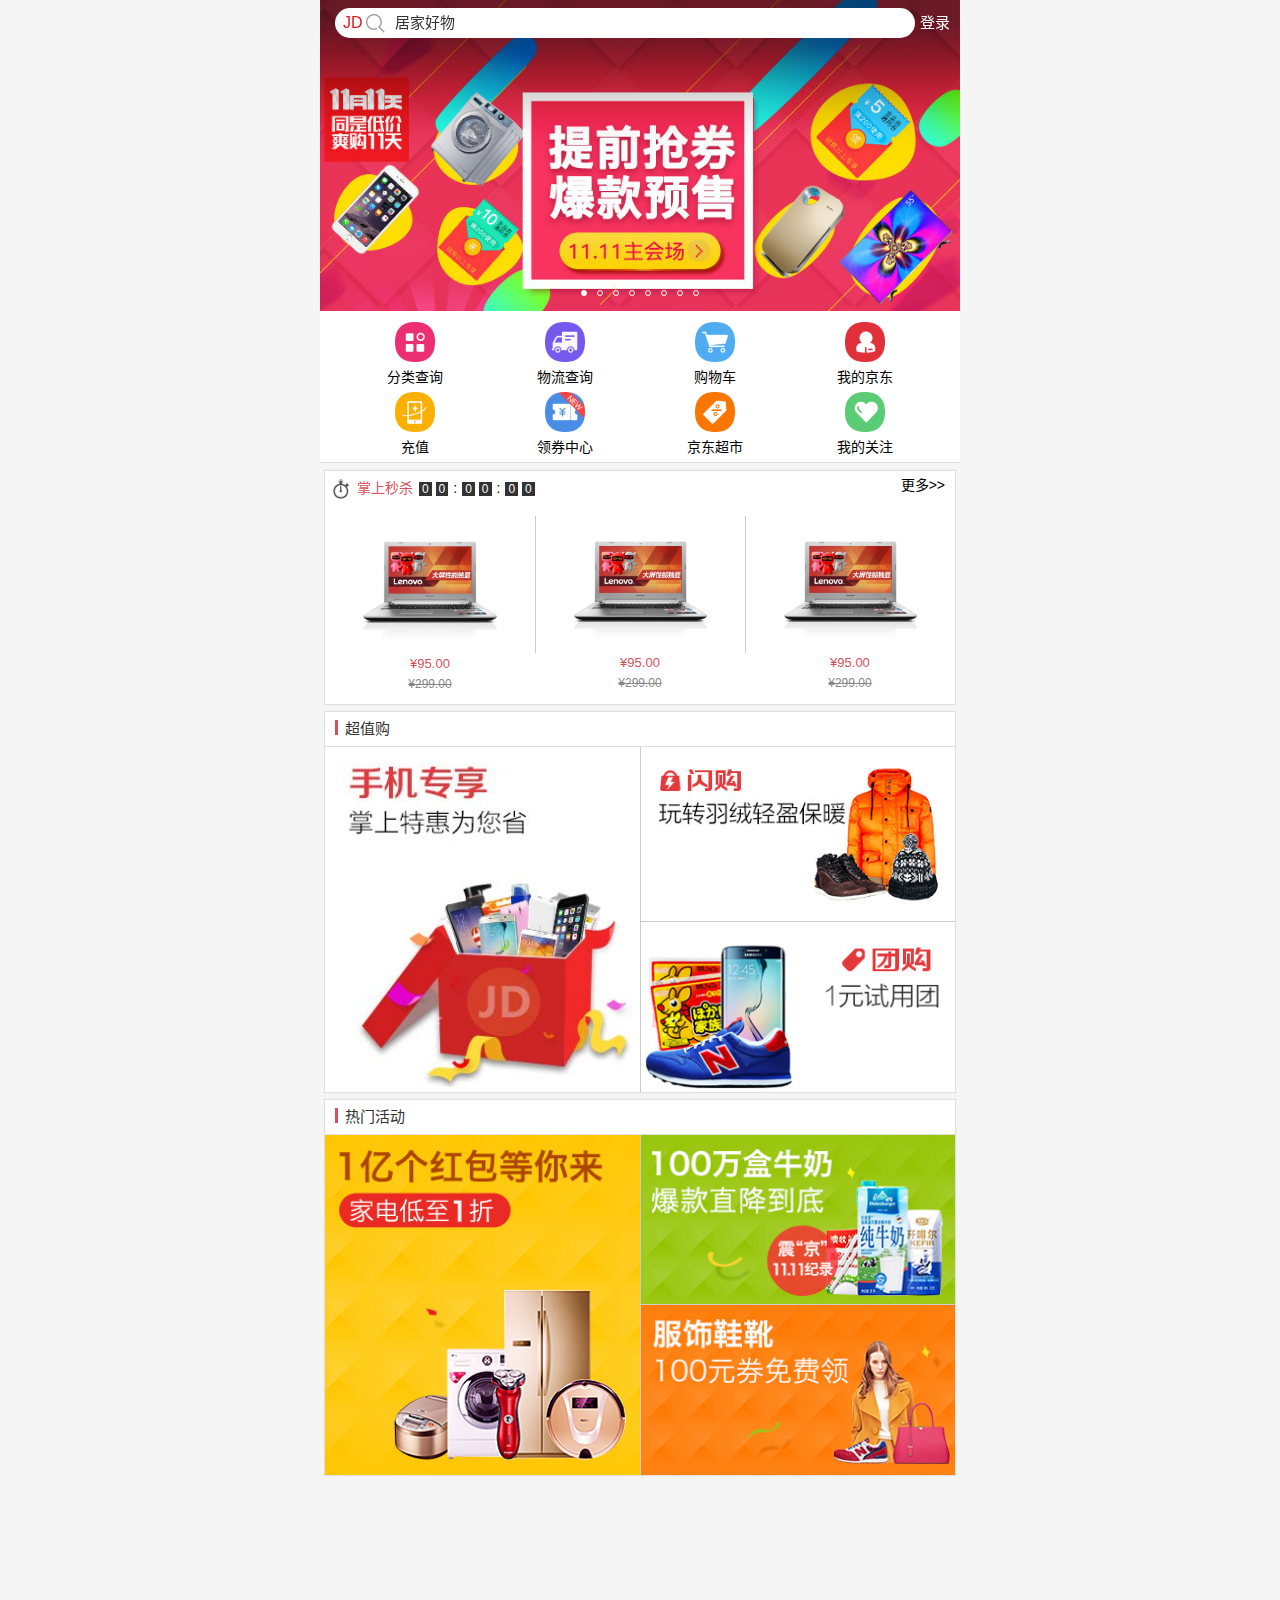
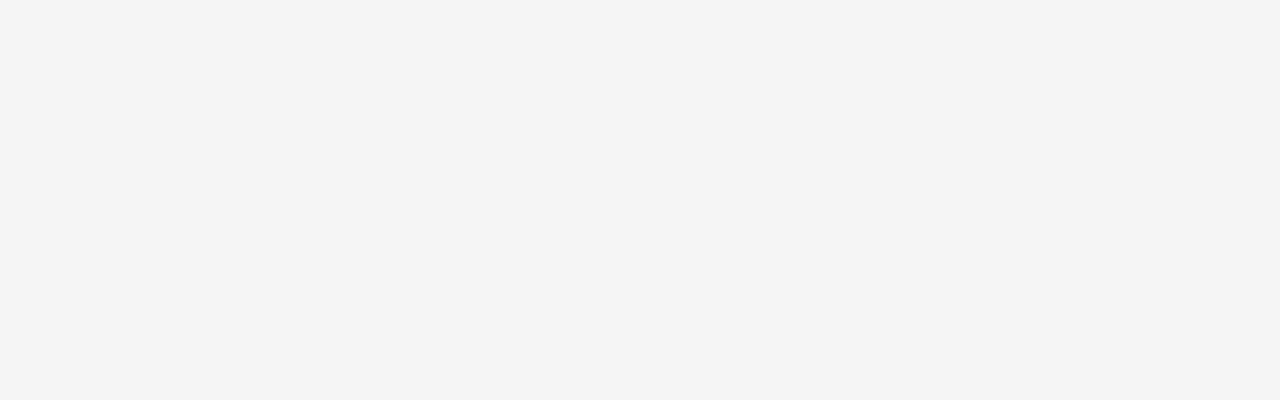
<file: index.html>
<!DOCTYPE html>
<html lang="zh-CN">

<head>
  	<meta charset="utf-8">
  	<meta http-equiv="X-UA-Compatible" content="IE=edge">
	<meta name="viewport" content="widht=device-width,initial-scale=1,maximum-scale=1,minimum-scale=1,user-scalable=no">
	<link rel="stylesheet" href="./css/base.css">
	<link rel="stylesheet" href="./css/index.css">
</head>

<body>

	<!-- container -->
	<div id="jd-layout">
		<!-- 京东头部 -->
		<header id="header">

			<div class="s-wrap">
			<!-- 搜索 -->
			<div class="search">
				<div class="inner">
					<span class="jd-logo">JD</span>
					<i class="icon-search"></i>
					<p class="search-content">居家好物</p>
				</div>
			</div>
			<a href="" class="login">登录</a>
			<!-- /搜索 -->
			</div>

		</header>
		<!-- /京东头部 -->

		<!-- 轮播 -->
		<section class="carousel">
			<ul class="list">
				<li>
					<a href=""><img src="./img/l8.jpg" alt=""/></a>
				</li>
				<li>
					<a href=""><img src="./img/l1.jpg" alt=""/></a>
				</li>
				<li>
					<a href=""><img src="./img/l2.jpg" alt=""/></a>
				</li>
				<li>
					<a href=""><img src="./img/l3.jpg" alt=""/></a>
				</li>
				<li>
					<a href=""><img src="./img/l4.jpg" alt=""/></a>
				</li>
				<li>
					<a href=""><img src="./img/l5.jpg" alt=""/></a>
				</li>
				<li>
					<a href=""><img src="./img/l6.jpg" alt=""/></a>
				</li>
				<li>
					<a href=""><img src="./img/l7.jpg" alt=""/></a>
				</li>
				<li>
					<a href=""><img src="./img/l8.jpg" alt=""/></a>
				</li>
				<li>
					<a href=""><img src="./img/l1.jpg" alt=""/></a>
				</li>
			</ul>
			<ul class="circle">
				<li class="active"></li>
				<li></li>
				<li></li>
				<li></li>
				<li></li>
				<li></li>
				<li></li>
				<li></li>
			</ul>
		</section>
		<!-- /轮播 -->

		

		<!-- 导航 -->
		<nav id="nav">
			<ul class="nav-list">
				<li>
					<a href="">
						<img src="./img/nav0.png"/>
						<span>分类查询</span>
					</a>
				</li>
				<li>
					<a href="">
						<img src="./img/nav1.png"/>
						<span>物流查询</span>
					</a>
				</li>
				<li>
					<a href="">
						<img src="./img/nav2.png"/>
						<span>购物车</span>
					</a>
				</li>
				<li>
					<a href="">
						<img src="./img/nav3.png"/>
						<span>我的京东</span>
					</a>
				</li>
				<li>	
					<a href="">
						<img src="./img/nav4.png"/>
						<span>充值</span>
					</a>
				</li>
				<li>
					<a href="">
						<img src="./img/nav5.png"/>
						<span>领券中心</span>
					</a>
				</li>
				<li>
					<a href="">
						<img src="./img/nav6.png"/>
						<span>京东超市</span>
					</a>
				</li>
				<li>
					<a href="">
						<img src="./img/nav7.png"/>
						<span>我的关注</span>
					</a>
				</li>
			</ul>
		</nav>
			
		<!-- /导航 -->

		<!-- 商品区域  -->
		<main id="shop-main">
			
			<section class="shop-area">
				<div class="shop-box">
					<div class="shop-box-top no-bb">
						<span class="seckill-clock"></span>
						<p class="seckill-title">掌上秒杀</p>
						<p class="seckill-time">
							<span class="tNum hours">0</span>
							<span class="tNum hours">0</span>
							<span class="colon">:</span>
							<span class="tNum min">0</span>
							<span class="tNum min">0</span>
							<span class="colon">:</span>
							<span class="tNum sec">0</span>
							<span class="tNum sec">0</span>
						</p>
						<a href="" class="seckill-more">
							更多&gt;&gt;
						</a>
					</div>
					<div class="shop-box-bottom">
						<ul class="bot-list clearfix">
							<li class="sec-item">
								<a href="">
									<div class="img-box"><img src="./img/detail02.jpg"></div>
									<p class="now-price">&yen;95.00</p>
									<p class="ori-price">&yen;299.00</p>
								</a>
							</li>
							<li class="sec-item">
								<a href="">
									<div class="img-box"><img src="./img/detail02.jpg"></div>
									<p class="now-price">&yen;95.00</p>
									<p class="ori-price">&yen;299.00</p>
								</a>
							</li>
							<li class="sec-item">
								<a href="">
									<div class="img-box"><img src="./img/detail02.jpg"></div>
									<p class="now-price">&yen;95.00</p>
									<p class="ori-price">&yen;299.00</p>
								</a>
							</li>
						</ul>
					</div>
				</div>
			</section>

			<section class="shop-area">
				<div class="shop-box">
					<div class="shop-box-top">
						<h3>超值购</h3>
					</div>
					<div class="shop-box-bottom">

						<div class="product">
							<div class="p-list">
								<a href=""><img src="./img/cp1.jpg"></a>
							</div>
							<div class="p-list pl-right">
								<a href=""><img src="./img/cp2.jpg"></a>
								<a href="" class="b-top"><img src="./img/cp3.jpg"></a>
							</div>
						</div><!-- /product -->

					</div><!-- /shop-box-bottom -->
				</div><!-- /shop-box -->
			</section>

			<section class="shop-area">
				<div class="shop-box">
					<div class="shop-box-top">
						<h3>热门活动</h3>
					</div>
					<div class="shop-box-bottom">
							
						<div class="product">
							<div class="p-list pull-right">
								<a href=""><img src="./img/cp4.jpg"></a>
							</div>
							<div class="p-list pl-right pull-left">
								<a href=""><img src="./img/cp5.jpg"></a>
								<a href="" class="b-top"><img src="./img/cp6.jpg"></a>
							</div>
						</div><!-- /product -->

					</div><!-- /shop-box -->
				</div><!-- /shop-area -->
			</section>

		</main>
		<!-- /商品区域  -->
		
	</div><!-- /container -->

	

<script type="text/javascript" src="./js/index.js"></script>
</body>

</html>
</file>
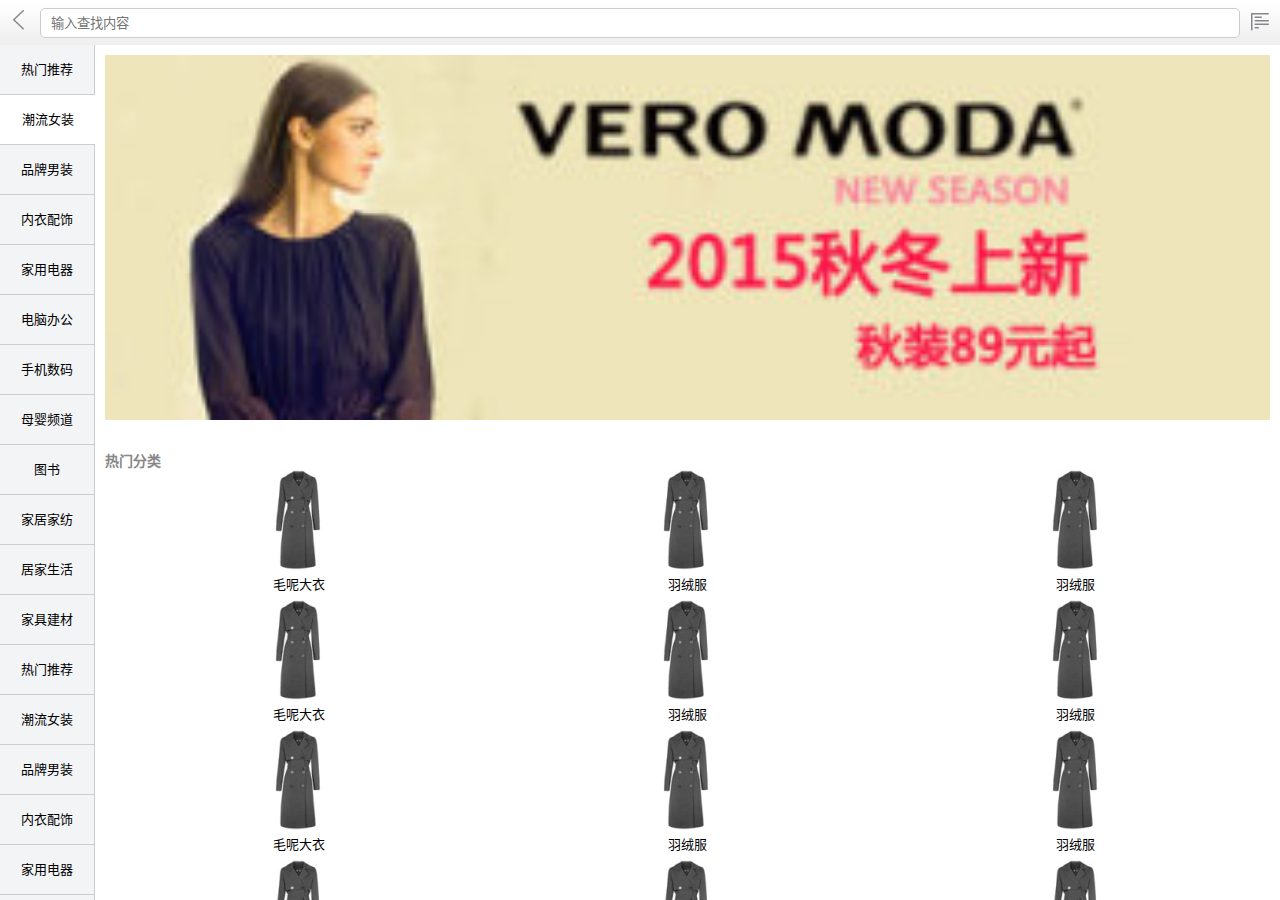
<file: search.html>
<!DOCTYPE html>
<html lang="zh-CN">

<head>
  	<meta charset="utf-8">
  	<meta http-equiv="X-UA-Compatible" content="IE=edge">
	<meta name="viewport" content="widht=device-width,initial-scale=1,maximum-scale=1,minimum-scale=1,user-scalable=no">
	<link rel="stylesheet" href="./css/base.css">
	<link rel="stylesheet" href="./css/search.css">
</head>

<body>
	
	<!-- 头部搜索 -->
	<header id="top-search" class="top-bar">
		<a href="" class="icon-back"></a>
		<form>
			<input type="search" class="search-ipt" placeholder="输入查找内容"/>
		</form>
		<a href="" class="icon-unk"></a>
	</header>
	<!-- /头部搜索 -->

	<!-- 主体 -->
	<section id="s-content">
		<aside class="cate">
			<ul class="cate-list">
				<li class=""><a href="javascript:;">热门推荐</a></li>
				<li class="active"><a href="javascript:;">潮流女装</a></li>
				<li class=""><a href="javascript:;">品牌男装</a></li>
				<li class=""><a href="javascript:;">内衣配饰</a></li>
				<li class=""><a href="javascript:;">家用电器</a></li>
				<li class=""><a href="javascript:;">电脑办公</a></li>
				<li class=""><a href="javascript:;">手机数码</a></li>
				<li class=""><a href="javascript:;">母婴频道</a></li>
				<li class=""><a href="javascript:;">图书</a></li>
				<li class=""><a href="javascript:;">家居家纺</a></li>
				<li class=""><a href="javascript:;">居家生活</a></li>
				<li class=""><a href="javascript:;">家具建材</a></li>
				<li class=""><a href="javascript:;">热门推荐</a></li>
				<li class=""><a href="javascript:;">潮流女装</a></li>
				<li class=""><a href="javascript:;">品牌男装</a></li>
				<li class=""><a href="javascript:;">内衣配饰</a></li>
				<li class=""><a href="javascript:;">家用电器</a></li>
				<li class=""><a href="javascript:;">电脑办公</a></li>
				<li class=""><a href="javascript:;">手机数码</a></li>
				<li class=""><a href="javascript:;">母婴频道</a></li>
				<li class=""><a href="javascript:;">图书</a></li>
				<li class=""><a href="javascript:;">家居家纺</a></li>
				<li class=""><a href="javascript:;">居家生活</a></li>
				<li class=""><a href="javascript:;">家具建材</a></li>
			</ul>
		</aside>
		<aside class="p-show">
			<div class="show-box">
				<div class="show-banner">
					<a href=""><img src="./img/banner_1.jpg"/></a>
				</div>
				<div class="cate-products">
					<h3>热门分类</h3>
					<ul>
                        <li>
                            <a href="">
                                <img src="./img/nv-fy.jpg" alt="">
                                <p>毛呢大衣</p>
                            </a>
                        </li>
                        <li>
                            <a href="">
                                <img src="./img/nv-fy.jpg" alt="">
                                <p>羽绒服</p>
                            </a>
                        </li>
                        <li>
                            <a href="">
                                <img src="./img/nv-fy.jpg" alt="">
                                <p>羽绒服</p>
                            </a>
                        </li>
                        <li>
                            <a href="">
                                <img src="./img/nv-fy.jpg" alt="">
                                <p>毛呢大衣</p>
                            </a>
                        </li>
                        <li>
                            <a href="">
                                <img src="./img/nv-fy.jpg" alt="">
                                <p>羽绒服</p>
                            </a>
                        </li>
                        <li>
                            <a href="">
                                <img src="./img/nv-fy.jpg" alt="">
                                <p>羽绒服</p>
                            </a>
                        </li>
                        <li>
                            <a href="">
                                <img src="./img/nv-fy.jpg" alt="">
                                <p>毛呢大衣</p>
                            </a>
                        </li>
                        <li>
                            <a href="">
                                <img src="./img/nv-fy.jpg" alt="">
                                <p>羽绒服</p>
                            </a>
                        </li>
                        <li>
                            <a href="">
                                <img src="./img/nv-fy.jpg" alt="">
                                <p>羽绒服</p>
                            </a>
                        </li>
                        <li>
                            <a href="">
                                <img src="./img/nv-fy.jpg" alt="">
                                <p>毛呢大衣</p>
                            </a>
                        </li>
                        <li>
                            <a href="">
                                <img src="./img/nv-fy.jpg" alt="">
                                <p>羽绒服</p>
                            </a>
                        </li>
                        <li>
                            <a href="">
                                <img src="./img/nv-fy.jpg" alt="">
                                <p>羽绒服</p>
                            </a>
                        </li>
                    </ul>
				</div><!-- /cate-products -->
			</div><!-- /show-box -->
		</aside>
	</section>
	<!-- /主体 -->

<script type="text/javascript" src="./js/search.js"></script>
</body>

</html>
</file>
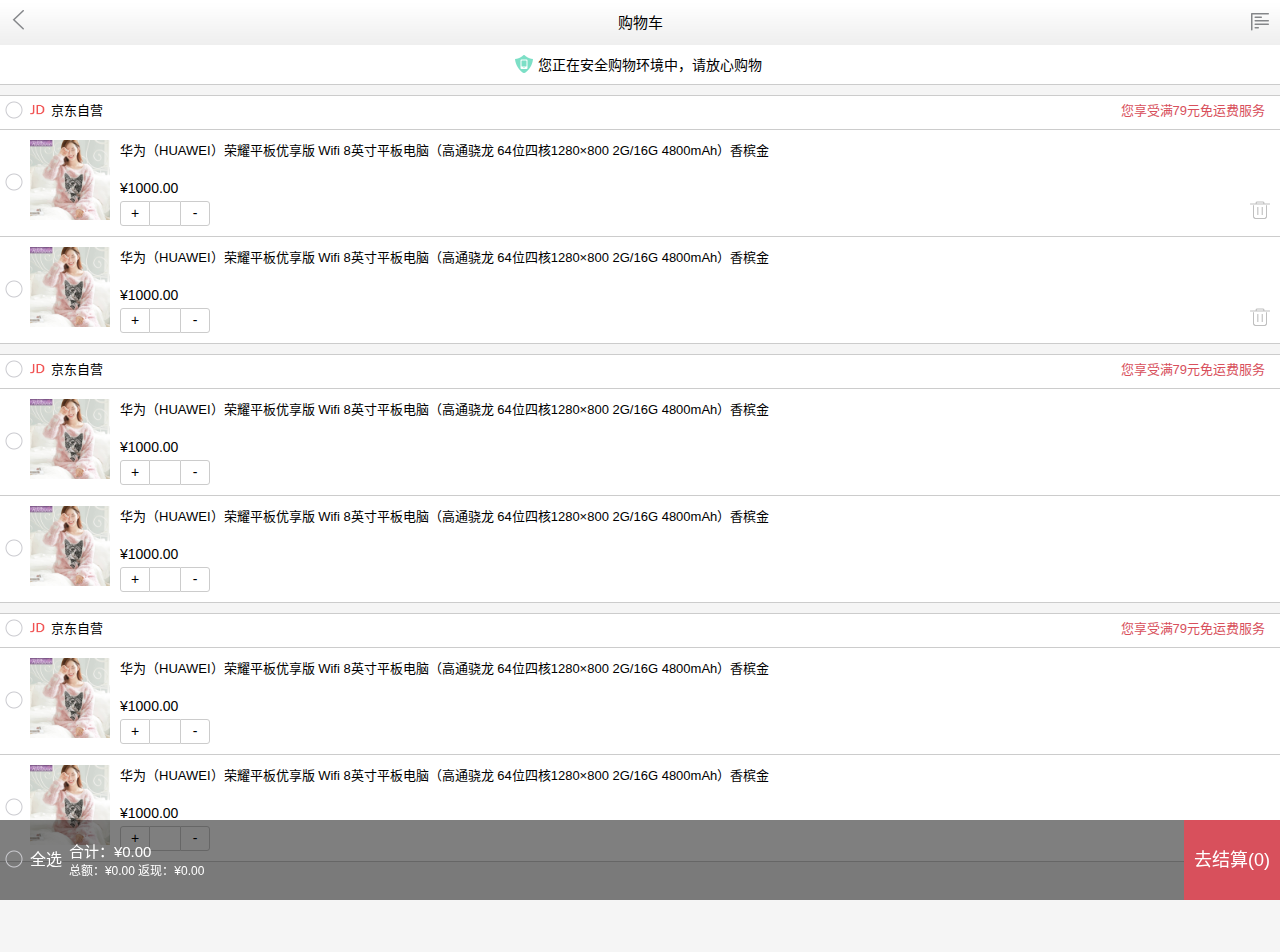
<file: shoppingCart.html>
<!DOCTYPE html>
<html lang="zh-CN">

<head>
  	<meta charset="utf-8">
  	<meta http-equiv="X-UA-Compatible" content="IE=edge">
	<meta name="viewport" content="widht=device-width,initial-scale=1,maximum-scale=1,minimum-scale=1,user-scalable=no">
	<link rel="stylesheet" href="./css/base.css">
	<link rel="stylesheet" href="./css/shoppingCart.css">
</head>

<body style="margin-bottom:90px;">
	
	<!-- top-bar -->
	<header class="top-bar" id="cart-top">
		<a href="" class="icon-back"></a>
		<h2 class="cart-name">购物车</h2>
		<a href="" class="icon-unk"></a>
	</header>
	<!-- /top-bar -->

	<!-- 安全提示 -->
	<div id="safe-tip">
		<p class="msg">您正在安全购物环境中，请放心购物</p>
	</div>
	<!-- /安全提示 -->
	
	<!-- 商品列表 -->
	<div class="list-top">
		<i class="checkbox"></i>
		<img class="jdlogo" src="./img/buy-logo.png"/>
		<span class="t-name">京东自营</span>
		<span class="service">您享受满79元免运费服务</span>
	</div>

	<div class="list-con">
		<i class="checkbox"></i>
		<div class="list-img-box pull-left">
			<a href=""><img src="./img/detail01.jpg"/></a>
		</div><!-- /list-img-box -->
		<div class="list-detail pull-left">
			<p class="shop-desc">
				<a href="">华为（HUAWEI）荣耀平板优享版 Wifi 8英寸平板电脑（高通骁龙 64位四核1280×800 2G/16G 4800mAh）香槟金</a>
			</p>
			<p class="shop-price">¥1000.00</p>
			<p class="shop-count">
				<span class="plus">+</span><input type="tel" class="num"/><span class="reduce">-</span>
			</p>
			<div class="trash">
				<i class="del-top"></i>
				<i class="del-bot"></i>
			</div>
		</div><!-- /list-detail -->
	</div><!-- /list-con -->

	<div class="list-con">
		<i class="checkbox"></i>
		<div class="list-img-box pull-left">
			<a href=""><img src="./img/detail01.jpg"/></a>
		</div><!-- /list-img-box -->
		<div class="list-detail pull-left">
			<p class="shop-desc">
				<a href="">华为（HUAWEI）荣耀平板优享版 Wifi 8英寸平板电脑（高通骁龙 64位四核1280×800 2G/16G 4800mAh）香槟金</a>
			</p>
			<p class="shop-price">¥1000.00</p>
			<p class="shop-count">
				<span class="plus">+</span><input type="tel" class="num"/><span class="reduce">-</span>
			</p>
			<div class="trash">
				<i class="del-top"></i>
				<i class="del-bot"></i>
			</div>
		</div><!-- /list-detail -->
	</div><!-- /list-con -->

	<!-- list-top -->
	<div class="list-top">
		<i class="checkbox"></i>
		<img class="jdlogo" src="./img/buy-logo.png"/>
		<span class="t-name">京东自营</span>
		<span class="service">您享受满79元免运费服务</span>
	</div>

	<div class="list-con">
		<i class="checkbox"></i>
		<div class="list-img-box pull-left">
			<a href=""><img src="./img/detail01.jpg"/></a>
		</div><!-- /list-img-box -->
		<div class="list-detail pull-left">
			<p class="shop-desc">
				<a href="">华为（HUAWEI）荣耀平板优享版 Wifi 8英寸平板电脑（高通骁龙 64位四核1280×800 2G/16G 4800mAh）香槟金</a>
			</p>
			<p class="shop-price">¥1000.00</p>
			<p class="shop-count">
				<span class="plus">+</span><input type="tel" class="num"/><span class="reduce">-</span>
			</p>
		</div><!-- /list-detail -->
	</div><!-- /list-con -->

	<div class="list-con">
		<i class="checkbox"></i>
		<div class="list-img-box pull-left">
			<a href=""><img src="./img/detail01.jpg"/></a>
		</div><!-- /list-img-box -->
		<div class="list-detail pull-left">
			<p class="shop-desc">
				<a href="">华为（HUAWEI）荣耀平板优享版 Wifi 8英寸平板电脑（高通骁龙 64位四核1280×800 2G/16G 4800mAh）香槟金</a>
			</p>
			<p class="shop-price">¥1000.00</p>
			<p class="shop-count">
				<span class="plus">+</span><input type="tel" class="num"/><span class="reduce">-</span>
			</p>
		</div><!-- /list-detail -->
	</div><!-- /list-con -->


	<!-- list-top -->
	<div class="list-top">
		<i class="checkbox"></i>
		<img class="jdlogo" src="./img/buy-logo.png"/>
		<span class="t-name">京东自营</span>
		<span class="service">您享受满79元免运费服务</span>
	</div>

	<div class="list-con">
		<i class="checkbox"></i>
		<div class="list-img-box pull-left">
			<a href=""><img src="./img/detail01.jpg"/></a>
		</div><!-- /list-img-box -->
		<div class="list-detail pull-left">
			<p class="shop-desc">
				<a href="">华为（HUAWEI）荣耀平板优享版 Wifi 8英寸平板电脑（高通骁龙 64位四核1280×800 2G/16G 4800mAh）香槟金</a>
			</p>
			<p class="shop-price">¥1000.00</p>
			<p class="shop-count">
				<span class="plus">+</span><input type="tel" class="num"/><span class="reduce">-</span>
			</p>
		</div><!-- /list-detail -->
	</div><!-- /list-con -->

	<div class="list-con">
		<i class="checkbox"></i>
		<div class="list-img-box pull-left">
			<a href=""><img src="./img/detail01.jpg"/></a>
		</div><!-- /list-img-box -->
		<div class="list-detail pull-left">
			<p class="shop-desc">
				<a href="">华为（HUAWEI）荣耀平板优享版 Wifi 8英寸平板电脑（高通骁龙 64位四核1280×800 2G/16G 4800mAh）香槟金</a>
			</p>
			<p class="shop-price">¥1000.00</p>
			<p class="shop-count">
				<span class="plus">+</span><input type="tel" class="num"/><span class="reduce">-</span>
			</p>
			
		</div><!-- /list-detail -->
	</div><!-- /list-con -->

	<!-- 商品列表 -->

	<!-- 商品结算 -->
	<div id="statement">
		<i class="checkbox"></i>
		<div class="checkall">全选</div>
		<div class="money">
			<p class="sum">
				合计：&yen;<span class="sum-num">0.00</span>
			</p>
			<p class="total">
				总额：&yen;<span class="total-num">0.00</span>
				返现：&yen;<span class="back-num">0.00</span>
			</p>
		</div>
		<div class="go">
			去结算(<span>0</span>)
		</div>
	</div>
	<!-- /商品结算 -->


	<!-- 删除弹窗 -->
	<div id="del-window">
		<div class="del-box">
			<div class="msg-con">您确认删除这件商品吗？</div>
			<div class="btn-box">
				<input type="button" value="确认" class="ok"/>
				<input type="button" value="取消" class="cancel"/>
			</div>
		</div>
	</div>
	<!-- 删除弹窗 -->

<script type="text/javascript" src="./js/shoppingCart.js"></script>
</body>

</html>
</file>
<file: css/index.css>
body{
	background-color:#f5f5f5;
}
/*container*/
#jd-layout{
    max-width: 640px;
    height: 2000px;
    min-width: 300px;
    margin: 0 auto;
    overflow:hidden;
}

/*京东头部*/
#header{
	width:100%;
	/*这里position:relative;外面的最大宽才会起作用,absolute和fixed都不起作用*/
	position:fixed;
	z-index:999;
	left:0;
	top:0;
}
/*为解决header最大宽度不起作用，所以在里面加了一个 div包含里面的元素,并设置最大最小宽度并居中*/
#header .s-wrap{
	max-width:640px;
	height:45px;
	position:relative;
	margin:0 auto;
	background-color:#de181b;
	background: rgba(201,21,35,0);
}
/*搜索*/
#header .search,#header .login{
	position:absolute;
	z-index:8;
}
#header .search{
	width:100%;
	height:30px;
	left:15px;
	top:8px;
	padding-right:60px;
}
#header .search .inner{
	width:100%;
	background-color:#fff;
	border-radius:20px;
	line-height:30px;
}
#header .login{
	width:50px;;
	height:100%;
	text-align:center;
	line-height:45px;
	font-size:15px;
	color:#fff;
	right:0;
}
#header .search .jd-logo{
	font-size:16px;
	padding-left:8px;
	color:#de181b;
}
#header .search .icon-search,#header .search .search-content{
	display:inline-block;
}
#header .search .icon-search{
	width:20px;
	height:20px;
	display:inline-block;
	background-position:-60px -109px;
	vertical-align:middle;
	margin-top:-3px;
}
#header .search .search-content{
	padding-left:5px;
	font-size:15px;
	color:#333;
}

/*搜索-end*/

/*京东头部-end*/

/*轮播*/
.carousel{
	max-width:640px;
	min-width:300px;
	overflow:hidden;
	position:relative;
}
.carousel .list{
	font-size:0;
	width:1000%;
	transform:translateX(-10%);
	-webkit-transform:translateX(-10%);
} 
.carousel .list li{
	width:10%;
	float:left;
}
.carousel .list li img{
	width:100%;
}
.carousel .circle{
	position:absolute;
	overflow:hidden;
	font-size:0;
	left:50%;
	margin-left:-64px;
	bottom:10px;
}
.carousel .circle li{
	width:6px;
	height:6px;
	border:1px solid #fff;
	float:left;
	margin:5px;
	border-radius:5px;
}
.carousel .circle .active{
	background-color:#fff;
}
/*轮播-end*/

/*导航*/
#nav{
	padding-top:11px;
	border-bottom:1px solid #e0e0e0;
	background-color:#fff;
}
#nav .nav-list{
	position:relative;
	overflow:hidden;
	width:100%;
	padding:0 3.125%;
}
#nav .nav-list li{
	width:25%;
	float:left;
}
#nav .nav-list li a{
	display:block;
	text-align:center;
}
#nav .nav-list li a img{
	width:40px;
	height:40px;
	display:block;
	margin:0 auto;
}
#nav .nav-list li a span{
	line-height:30px;
}
/*导航-end*/



/*商品区域*/
#shop-main{
	margin-top:8px;
}

/*商品公共样式*/
#shop-main .shop-area{
	margin-top:8px;
}
#shop-main .shop-area .shop-box{
	margin:0 5px;
	box-shadow:0 0 1px 1px #e0e0e0;
	background-color:#fff;
}
#shop-main .shop-area .shop-box-top{
	height:35px;
	width:100%;
	border-bottom:1px solid #e0e0e0;
	position:relative;
	line-height:35px;
	overflow:hidden;
}
#shop-main .shop-area .shop-box-top h3::before{
	content:'';
	width:3px;
	height:15px;
	background-color:#d8505c;
	position:absolute;
	left:10px;
	top:8.5px;
}
#shop-main .shop-area .shop-box-top h3{
	font-weight:inherit;
	font-size:15px;
	color:#333;
	line-height:33px;
	padding-left:20px;
}
#shop-main .shop-area .shop-box-top.no-bb{
	border-bottom:none;
}
#shop-main .shop-area .shop-box-bottom{
	
}
/*商品公共样式-end*/

/*秒杀*/
#shop-main .seckill-clock,
#shop-main .seckill-title,
#shop-main .seckill-time,
#shop-main .seckill-more{
	display:inline-block;
}
#shop-main .seckill-clock{
	width:16px;
	height:20px;
	background:url("../img/seckill-icon.png") no-repeat;
	background-size:16px 20px;
	float:left;
	margin:8px;
}
#shop-main .seckill-title{
	color:#d8505c;
}
#shop-main .seckill-time{
	font-size:0;
}
#shop-main .seckill-time .tNum{
	font-size:12px;
	padding:0px 3px;
	background-color:#333;
	color:#fff;
	text-align:center;
	margin:0 2px;
}
#shop-main .seckill-time .colon{
	font-size:14px;
	padding:0 3px;
}
#shop-main .seckill-more{
	float:right;
	padding-right:10px;
	margin-top:-3px;
}


/*bottom*/
#shop-main .bot-list{

}
#shop-main .sec-item{
	width:33.333%;
	float:left;
	padding:10px 0;
}
#shop-main .sec-item a{
	display:block;
	width:100%;
}
#shop-main .sec-item a .img-box{
	padding:0 18%;
}
#shop-main .sec-item + .sec-item .img-box{
	border-left:1px solid #ccc;
}
#shop-main .sec-item a .img-box img{
	width:100%;
}
#shop-main .sec-item a .now-price,
#shop-main .sec-item a .ori-price{
	text-align:center;
	line-height:20px;
}
#shop-main .sec-item a .now-price{
	font-size:13px;
	color:#d8505c;
}
#shop-main .sec-item a .ori-price{
	font-size:12px;
	text-decoration:line-through;
	color:#888;
}
/*秒杀-end*/

/*超值购*/

/*超值购往下的一些公共样式*/
.product{
	overflow:hidden;
	font-size:0;
}
.product .p-list{
	width:50%;
	float:left;
}
.product .p-list img{
	width:100%;
	height:100%;
}
.product .p-list a{
	display:block;
	height: 100%;
}
.product .p-list.pl-right a{
	box-sizing:border-box;
}
.product .b-bot{
	border-bottom:1px solid #ccc;
}
.product .b-top{
	border-top:1px solid #ccc;
}
.product .p-list + .p-list{
	border-left:1px solid #ccc;
}
/*超值购-end*/




/*商品区域-end*/
</file>
<file: css/search.css>
/*整屏*/
body{
	width:100%;
	height:100%;
	position:absolute;
}

/*顶部搜索*/
#top-search form{
	display:inline-block;
	width:100%;
	padding:0 40px;
}
#top-search .search-ipt{
	width:100%;
	height:30px;
	border-radius:5px;
	margin-top:8px;
	border:1px solid #ccc;
	text-indent:10px;
}
/*顶部搜索-end*/

/*栏目*/
#s-content{
	padding-top:45px;
	width:100%;
	height:100%;
	position: relative;
}
#s-content .cate{
	width:95px;
	height:100%;
	overflow:hidden;
	z-index: 100;
	position: absolute;
	left: 0;
	top: 0;
	padding-top: 45px;
}
#s-content .cate-list{
	border-right:1px solid #ccc;
}
#s-content .cate-list li{
	width:100%;
	height:50px;
	text-align:center;
	line-height:50px;
	background-color:#f3f4f6;
}
#s-content .cate-list li a{
	display:block;
	height:50px;
	border-bottom:1px solid #ccc;
	margin-left:-1px;
	font-size:13px;
}
#s-content .cate-list .active{
	background-color:#fff;
	margin-left:1px;
}
/*栏目-end*/

/*栏目内容*/
#s-content .p-show{
	width:100%;
	height:100%;
	position:absolute;
	left:0;
	top:0;
	padding-left:95px;
	padding-top:45px;
	z-index: 99;
}
#s-content .p-show .show-box{
	padding:10px;
	width:100%;
	height:100%;
	overflow-y: auto;
}
#s-content .p-show .show-banner{
	font-size:0;
}
#s-content .p-show .show-banner img{
	width:100%;
}
#s-content .p-show .cate-products{
	margin-top:30px;
}
#s-content .p-show .cate-products h3{
	font-size:14px;
	color:#888;

}
#s-content .p-show .cate-products ul{
	overflow:hidden;
	font-size:0;
}
#s-content .p-show .cate-products li{
	float:left;
	width:33.333%;
	text-align:center;
}
#s-content .p-show .cate-products li p{
	line-height:30px;
	font-size:13px;
}
/*栏目内容-end*/
</file>
<file: css/shoppingCart.css>
/*整屏*/
body{
	background:#f5f5f5;
}

/*购物车顶部*/
#cart-top{
	position:static;
}
#cart-top .cart-name{
	text-align:center;
	font-weight:inherit;
	font-size:15px;
	line-height:45px;
}
/*购物车顶部-end*/


/*安全提示*/
#safe-tip{
	height:40px;
	background-color:#fff;
	text-align:center;
	line-height:40px;
	border-bottom:1px solid #ccc;
}
#safe-tip .msg{
	width:250px;
	position:relative;
	margin:0 auto;
	padding-left:20px;
}
#safe-tip .msg::before{
	content:'';
	width:18px;
	height:18px;
	background:url("../img/safe_icon.png") no-repeat;
	background-size:100%;
	position:absolute;
	left:0;
	top:10px;
}
/*安全提示-end*/




/*商品列表*/

/*复选框*/
.checkbox{
	width:20px;
	height:20px;
	background:url("../img/shop-icon.png") no-repeat;
	background-size:50px 100px;
	position:absolute;
	left:5px;
	top:5px;
}
.checkbox[checked]{
	background-position: -25px 0;
}
/*复选框*/

/*商品列表头*/
.list-top{
	height:35px;
	background-color:#fff;
	margin-top:10px;
	border-top:1px solid #ccc;
	border-bottom:1px solid #ccc;
	padding-left:30px;
	line-height:30px;
	font-size:13px;
	position:relative;
}
.list-top .jdlogo{
 	width:15px;
 	height:13px;
 	display:inline-block;
 	vertical-align:middle;
 	margin-top:-4px;
}
.list-top .t-name{
	padding-left:2px;
}
.list-top .service{
	float:right;
	padding-right:15px;
	color:#d8505c;
}
/*商品列表头-end*/

/*商品内容*/
.list-con{
	position:relative;
	padding: 10px 8px 10px 30px;
	background-color:#fff;
	border-bottom:1px solid #ccc;
	overflow:hidden;
}
.list-con .checkbox{
	top:50%;
	margin-top:-10px;
}
/*商品图片*/
.list-con .list-img-box{
	position:absolute;
	height:80px;
}
.list-con .list-img-box img{
	height:100%;
}
/*商品图片-end*/

/*商品详情*/
.list-con .list-detail{
	width:100%;
	padding-left:90px;
}
.list-con .list-detail .shop-desc{
	height:35px;
	overflow:hidden;
	font-size:13px;
}
.list-con .list-detail .shop-price{
	margin-top:5px;
}
.list-con .list-detail .shop-count{
	margin-top:5px;
}
.list-con .list-detail .shop-count span{
	display:inline-block;
	width:30px;
	height:25px;
	border:1px solid #ccc;
	text-align:center;
	line-height:23px;
}
.list-con .list-detail .shop-count .plus{
	border-top-left-radius:3px;
	border-bottom-left-radius:3px;
}
.list-con .list-detail .shop-count .num{
	width:30px;
	height:25px;
	border-top:1px solid #ccc;
	border-bottom:1px solid #ccc;
	vertical-align:top;
	line-height:25px;
}
.list-con .list-detail .shop-count .reduce{
	border-top-right-radius:3px;
	border-bottom-right-radius:3px;
}
.trash{
	position:absolute;
	right:10px;
	bottom:20px;
	width:20px;
	height:18px;
}
.del-top{
	width:20px;
	height:5px;
	background:url("../img/delete_up.png") no-repeat;
	background-size:100%;
	position:absolute;
	left:0;
	top:3px;
}
.del-bot{
	width:18px;
	height:18px;
	background:url("../img/delete_down.png") no-repeat;
	background-size:100%;
	position:absolute;
	right:1px;
	top:4px;
}
/*商品详情-end*/

/*商品列表-end*/

/*结算*/
#statement{
	background-color:rgba(0,0,0,.5);
	position:fixed;
	left:0;
	bottom:0;
	width:100%;
	color:white;
	padding-left:30px;
	height:80px;
}
#statement .checkbox{
	top:30px;
}
#statement .checkall,
#statement .money,
#statement .go{
	display:inline-block;
}
#statement .checkall{
	line-height:80px;
	font-size:16px;
	vertical-align:top;
}
#statement .money{
	margin:20px 0 0 3px;
}
#statement .money .sum{
	font-size:15px;
}
#statement .money .total{
	font-size:12px;
}
#statement .go{
	height:80px;
	background-color:#d8505c;
	float:right;
	line-height:80px;
	font-size:18px;
	padding:0 10px;
}
/*结算-end*/

/*删除弹窗*/
#del-window{
	width:100%;
	height:100%;
	position:fixed;
	left:0;
	top:0;
	background:rgba(0,0,0,.5);
	display:none;
}
#del-window .del-box{
	width:250px;
	height:130px;
	background-color:#fff;
	border:1px solid #ccc;
	border-radius:5px;
	box-shadow:0px 1px 3px #666;
	margin:0 auto;
	padding:10px;
	transform:translateY(120px);
	-webkit-transform:translateY(120px);
}
#del-window .msg-con{
	height:60px;
	line-height:60px;
	text-align:center;
	font-size:15px;
	border-bottom:1px solid #ccc;
}
#del-window  .btn-box .ok,
#del-window  .btn-box .cancel
{
	width:100px;
	border:1px solid #ccc;
	border-radius:3px;
	height:35px;
	margin-top:10px;
	font-size:15px;
}
#del-window  .btn-box .ok{
	background-color:#fff;
	color:#888;
}
#del-window  .btn-box .cancel{
	float:right;
	border:none;
	background-color:#d8505c;
	color:#fff;
}
/*删除弹窗-end*/

/*弹窗动画*/
@keyframes out{
	0%{
		opacity:0;
		transform:translateY(-1000px);
	}
	25%{
		opacity:1;
		transform:translateY(200px);
	}
	50%{
		transform:translateY(100px);
	}
	75%{
		transform:translateY(150px);
	}
	100%{
		transform:translateY(120px);
	}
}
@-webkit-keyframes out{
	0%{
		opacity:0;
		-webkit-transform:translateY(-1000px);
	}
	25%{
		opacity:1;
		-webkit-transform:translateY(200px);
	}
	50%{
		-webkit-transform:translateY(100px);
	}
	75%{
		-webkit-transform:translateY(150px);
	}
	100%{
		-webkit-transform:translateY(120px);
	}
}
.out{
	animation:out 1s ease;
}
/*弹窗动画-end*/
</file>
<file: css/base.css>
/*reset*/
*,
::before,
::after{
	margin:0;
	padding:0;
	-webkit-tap-highlight-color:transparent;/*清除点击高亮*/
	-webkit-box-sizing:border-box;/*从边框开始计算宽度*/
}
body{
	font-size:14px;
	font-family: -apple-system, BlinkMacSystemFont, "PingFang SC","Helvetica Neue",STHeiti,"Microsoft Yahei",Tahoma,Simsun,sans-serif;
	color:#000;
}
a{
	text-decoration:none;
	color:#000;
}
ul{
	list-style: none;
	color:#000;
}
input,textarea{
	border:none;
	resize:none;
	outline:none;/*清除选中效果*/
	-webkit-appearance:none;
}
/*清除浮动*/
.clearfix::before,
.clearfix::after{
	content:'';
	display:block;
	height:0;
	line-height:0;
	visibility:hidden;
	clear:both;
}
[class^="icon-"],
[class*=" icon-"]{
	background: url("../img/sprites.png") no-repeat;
    background-size: 200px 200px;
}
.pull-left{
	float:left;
}
.pull-right{
	float:right;
}

/*top-bar公共样式*/
.top-bar{
	width:100%;
	height:45px;
	background:url("../img/header-bg.png") repeat-x;
	background-size:1px 45px;
	position:absolute;
	z-index: 999;
}
.top-bar .icon-back{
	width:40px;
	height:40px;
	display:block;
	background-position: -22px 0px;
	position:absolute;
	left:0;
	top:0;
	padding:10px 10px;
	background-clip:content-box;
	background-origin:content-box;
}
.top-bar .icon-unk{
	width:40px;
	height:44px;
	position:absolute;
	right:0;
	top:0;
	background-position:-60px 0;
	padding:12px 10px;
	background-clip:content-box;
	background-origin:content-box;
}
/*top-bar公共样式-end*/
</file>
